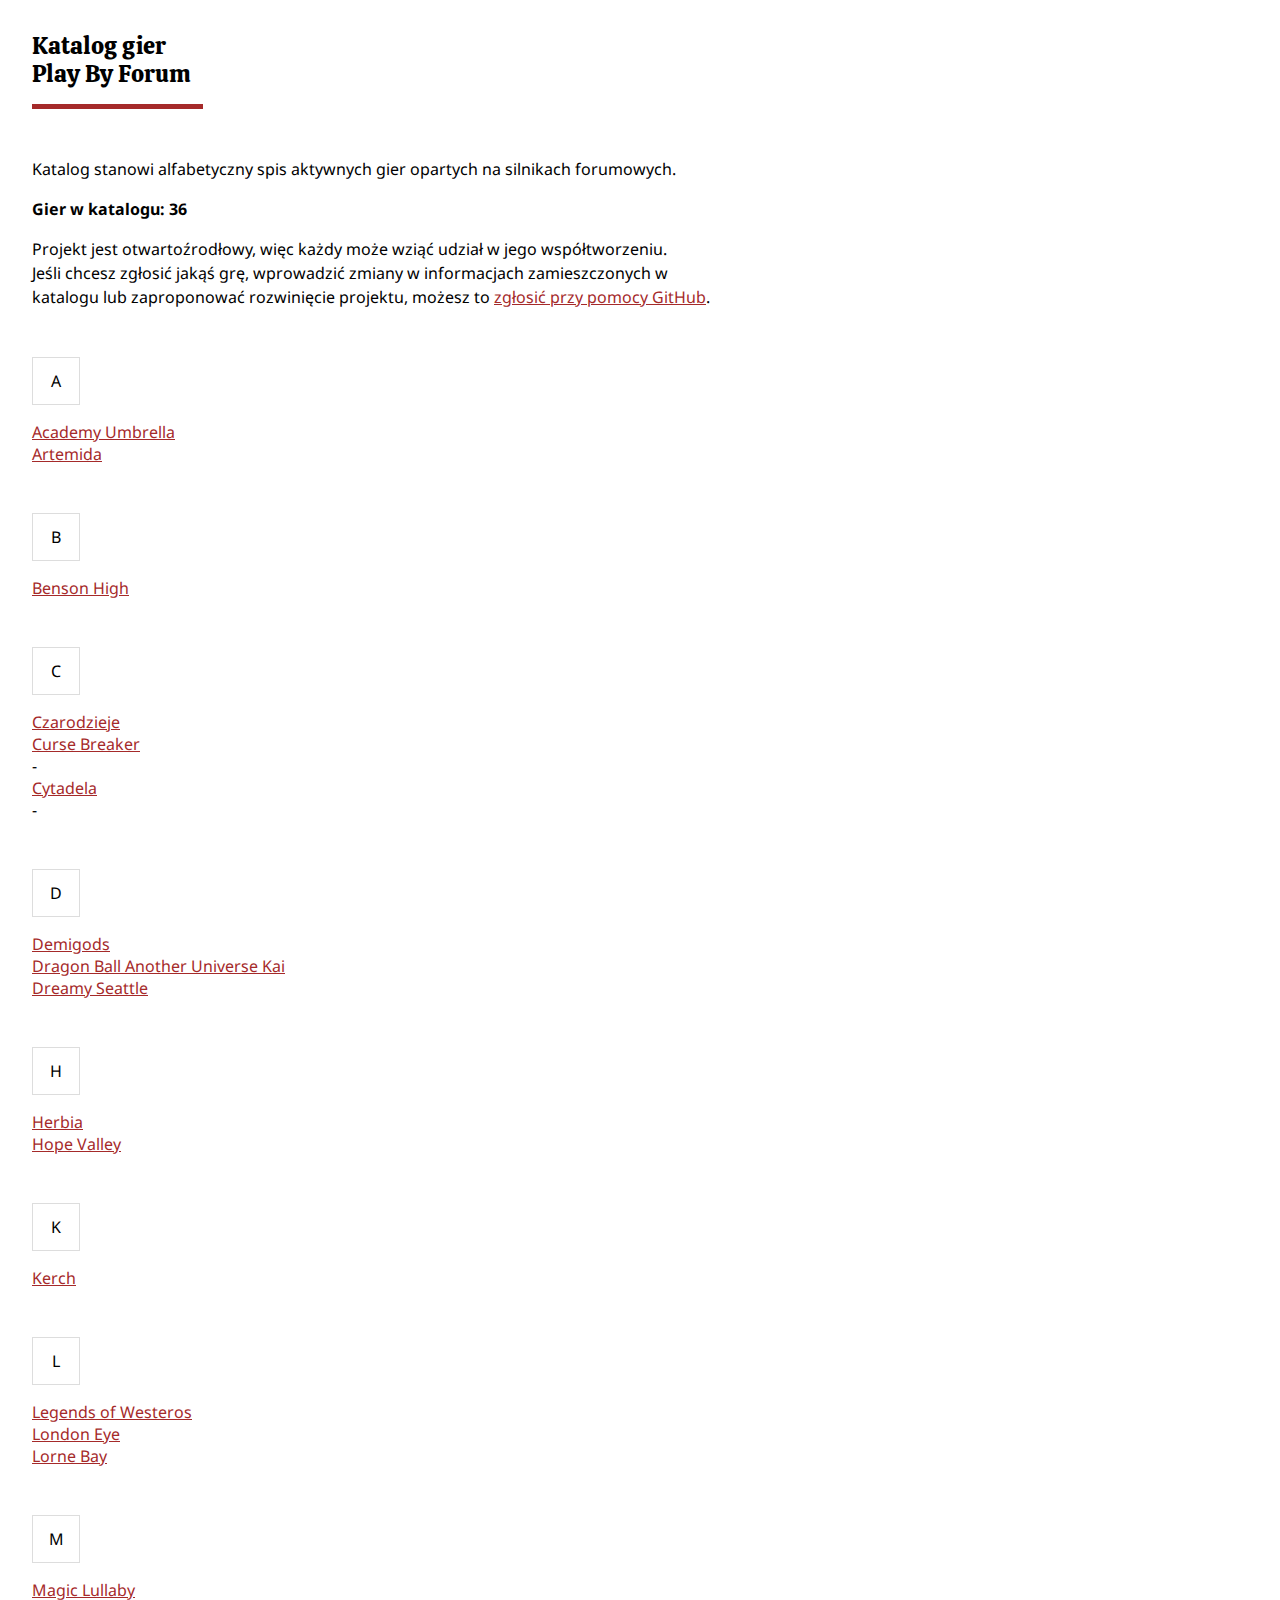
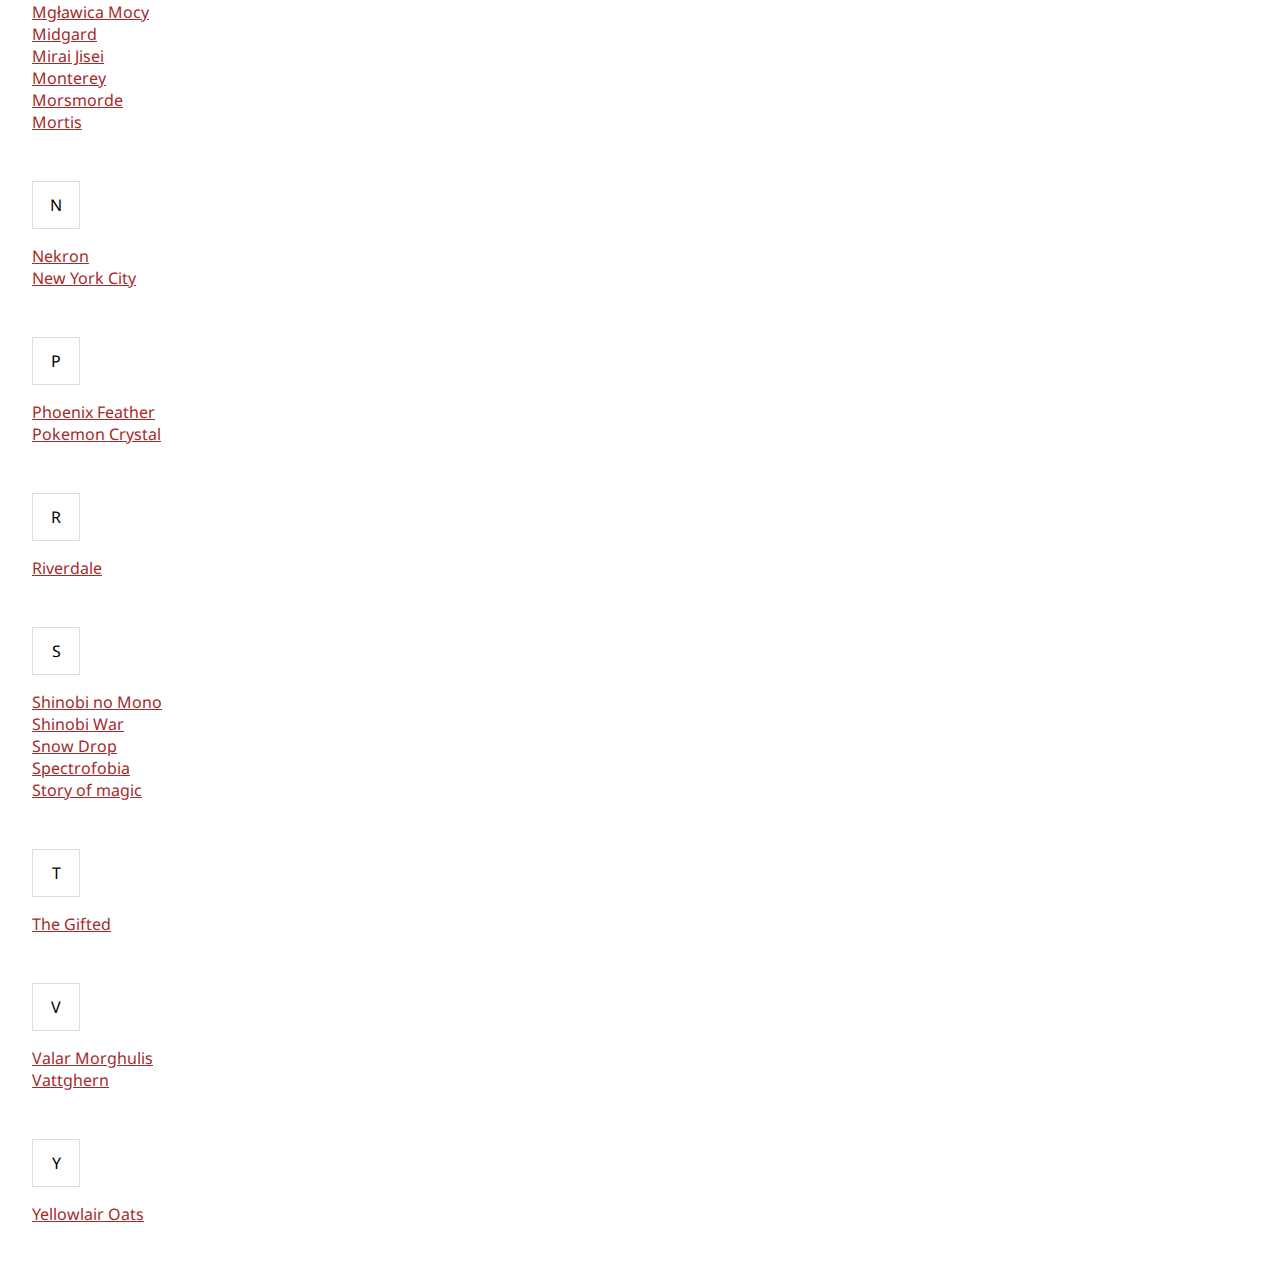
<file: docs/index.html>
<!doctype html>
<html>
  <head>
    <link rel="preconnect" href="https://fonts.googleapis.com">
    <link rel="preconnect" href="https://fonts.gstatic.com" crossorigin>
    <link href="https://fonts.googleapis.com/css2?family=Calistoga&family=Noto+Sans:ital,wght@0,400;0,700;1,400;1,700&display=swap" rel="stylesheet"> 
    <title>Katalog gier PBF</title>
    <link rel="stylesheet" href="./style.css">
    <meta name="viewport" content="width=device-width, initial-scale=1.0">
    <meta charset="UTF-8">
  </head>
  <body>
    <header class="header">
      <div class="logo">Katalog gier<br>Play By Forum</div>
    </header>
    <main>
      <div class="wrap">
        <div class="info">
          <p>
            Katalog stanowi alfabetyczny spis aktywnych gier opartych na silnikach forumowych.
          </p>
          <p><strong>Gier w katalogu: <span id="counter"></span></strong></p>
          <p>
            Projekt jest otwartoźrodłowy, więc każdy może wziąć udział w jego współtworzeniu. <br>Jeśli chcesz zgłosić jakąś grę, wprowadzić zmiany w informacjach zamieszczonych w katalogu lub zaproponować rozwinięcie projektu, możesz to <a href="https://github.com/kodipe/playbyforum/issues/new" target="_blank">zgłosić przy pomocy GitHub</a>.
          </p>
        </div>
        <div class="catalog">
          <div class="catalog-letter">A</div>
          <div class="catalog-list">
            <ul>
              <li><a href="#">Academy Umbrella</a></li>
              <li><a href="#">Artemida</a></li>
            </ul>
          </div>
          <div class="catalog-letter">B</div>
          <div class="catalog-list">
            <ul>
              <li><a href="#">Benson High</a></li>
            </ul>
          </div>
          <div class="catalog-letter">C</div>
          <div class="catalog-list">
            <ul>
              <li><a href="#">Czarodzieje</a></li>
              <li><a href="#">Curse Breaker</a></li>-
              <li><a href="#">Cytadela</a></li>-
            </ul>
          </div>
          <div class="catalog-letter">D</div>
          <div class="catalog-list">
            <ul>
              <li><a href="#">Demigods</a></li>
              <li><a href="#">Dragon Ball Another Universe Kai</a></li>
              <li><a href="#">Dreamy Seattle</a></li>
            </ul>
          </div>
          <div class="catalog-letter">H</div>
          <div class="catalog-list">
            <ul>
              <li><a href="#">Herbia</a></li>
              <li><a href="#">Hope Valley</a></li>
            </ul>
          </div>
          <div class="catalog-letter">K</div>
          <div class="catalog-list">
            <ul>
              <li><a href="#">Kerch</a></li>
            </ul>
          </div>
          <div class="catalog-letter">L</div>
          <div class="catalog-list">
            <ul>
              <li><a href="#">Legends of Westeros</a></li>
              <li><a href="#">London Eye</a></li>
              <li><a href="#">Lorne Bay</a></li>
            </ul>
          </div>
          <div class="catalog-letter">M</div>
          <div class="catalog-list">
            <ul>
              <li><a href="#">Magic Lullaby</a></li>
              <li><a href="#">Mgławica Mocy</a></li>
              <li><a href="#">Midgard</a></li>
              <li><a href="#">Mirai Jisei</a></li>
              <li><a href="#">Monterey</a></li>
              <li><a href="#">Morsmorde</a></li>
              <li><a href="#">Mortis</a></li>
            </ul>
          </div>
          <div class="catalog-letter">N</div>
          <div class="catalog-list">
            <ul>
              <li><a href="#">Nekron</a></li>
              <li><a href="#">New York City</a></li>
            </ul>
          </div>
          <div class="catalog-letter">P</div>
          <div class="catalog-list">
            <ul>
              <li><a href="#">Phoenix Feather</a></li>
              <li><a href="#">Pokemon Crystal</a></li>
            </ul>
          </div>
          <div class="catalog-letter">R</div>
          <div class="catalog-list">
            <ul>
              <li><a href="#">Riverdale</a></li>
            </ul>
          </div>
          <div class="catalog-letter">S</div>
          <div class="catalog-list">
            <ul>
              <li><a href="#">Shinobi no Mono</a></li>
              <li><a href="#">Shinobi War</a></li>
              <li><a href="#">Snow Drop</a></li>
              <li><a href="#">Spectrofobia</a></li>
              <li><a href="#">Story of magic</a></li>
            </ul>
          </div>
          <div class="catalog-letter">T</div>
          <div class="catalog-list">
            <ul>
              <li><a href="#">The Gifted</a></li>
            </ul>
          </div>
          <div class="catalog-letter">V</div>
          <div class="catalog-list">
            <ul>
              <li><a href="#">Valar Morghulis</a></li>
              <li><a href="#">Vattghern</a></li>
            </ul>
          </div>
          <div class="catalog-letter">Y</div>
          <div class="catalog-list">
            <ul>
              <li><a href="#">Yellowlair Oats</a></li>
            </ul>
          </div>
        </div>
      </div>
    </main>
    <footer>

    </footer>
    <script>
      const games = document.querySelectorAll(".catalog-list a");
      const counter = document.querySelector("#counter");

      counter.innerHTML = games.length;
    </script>
  </body>
</html>
</file>
<file: docs/style.css>
* {
  box-sizing: border-box;
}

body {
  margin: 0;
  padding: 0;
  font-family: 'Noto Sans', sans-serif;
  font-size: 16px;
}

a {
  color:brown;
}

.header {
  padding: 32px;
  display: flex;
  align-items: center;
}

.logo {
  font-family: 'Calistoga', cursive;
  font-size: 24px;
  line-height: 28px;
  margin: 0 48px 0 0;
  border-bottom: 5px solid brown;
  padding: 0 12px 16px 0;
}

.header nav {
  display: flex;
  align-items: center;
  padding: 0 0 16px 0;
}

.header nav a {
  margin-right: 48px;
  font-weight: bold;
  text-decoration: none;
  color: #000000;
}

.wrap {
  margin: 0 32px;
}

.info {
  width: 680px;
  max-width: 100%;
  font-size: 16px;
  line-height: 24px;
  margin: 0 0 48px 0;
}

.catalog {
  display: flex;
  flex-direction: column;
}

.catalog-letter {
  height: 48px;
  width: 48px;
  justify-content: center;
  align-items: center;
  display: flex;
  border: 1px solid #DDDDDD;
  margin: 0 0 16px 0;
}

.catalog-list {
  margin: 0 0 48px 0;
}

.catalog-list ul {
  list-style-type: none;
  padding: 0;
  margin: 0;
}
</file>
